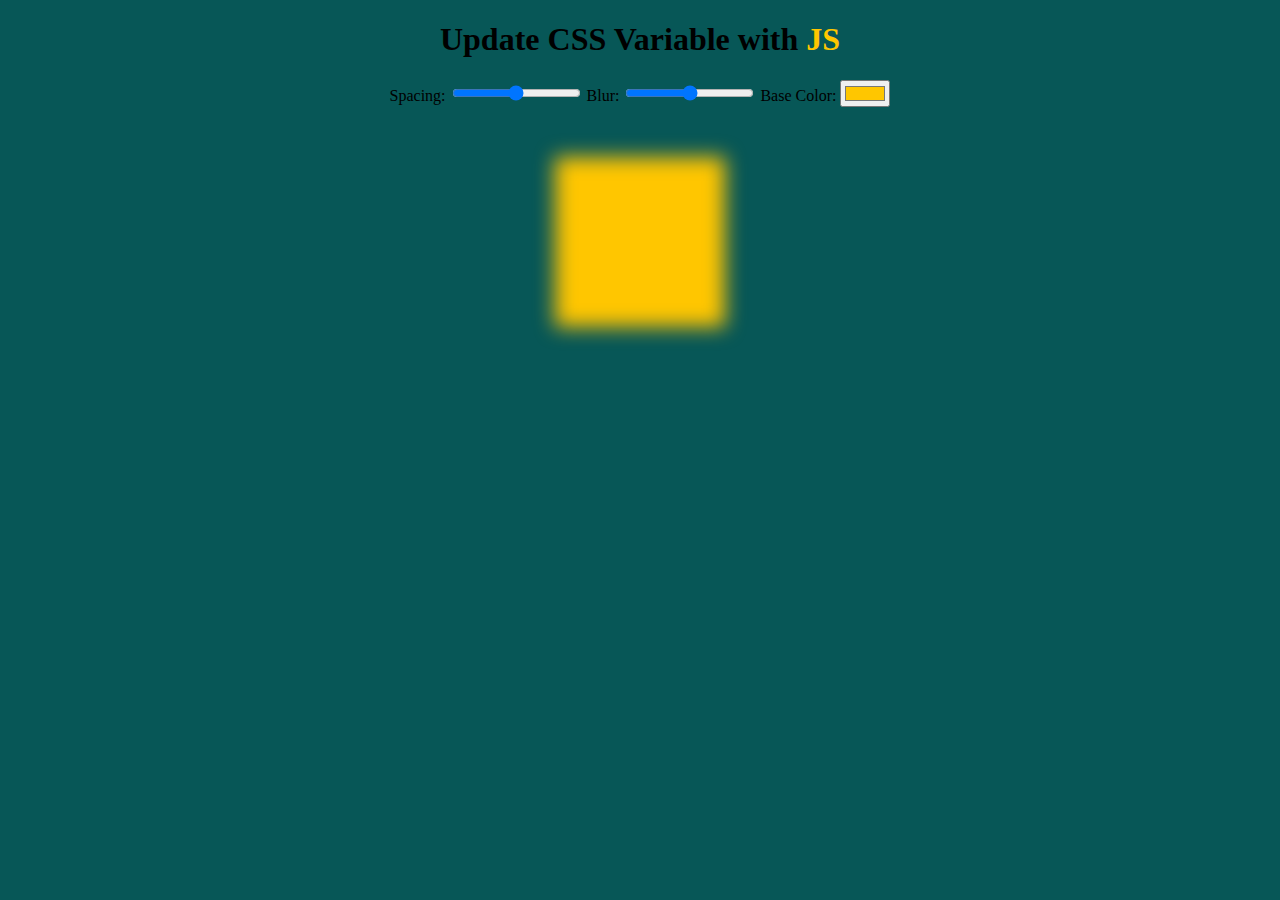
<file: css variables/index.html>
<!DOCTYPE html>
<html lang="en">
<head>
    <meta charset="UTF-8">
    <meta name="viewport" content="width=device-width, initial-scale=1.0">
    <title>CSS Variables</title>
    <link rel="stylesheet" href="styles.css">
</head>
<body>
    <h1>Update CSS Variable with <span class="hl">JS</span></h1>
    <div class="controls">
        <label for="spacing">Spacing:</label>
        <input id="spacing" type="range" name="spacing" min="10" max="20" data-sizing="px">
        <label for="blur">Blur:</label>
        <input type="range" name="blur" id="blur" min="0" max="200" data-sizing="px">
        <label for="base">Base Color:</label>
        <input type="color" name="base" id="base" value="#ffc600">
    </div>
    <div class="img"></div>
</body>
<script src="script.js"></script>
</html>
</file>
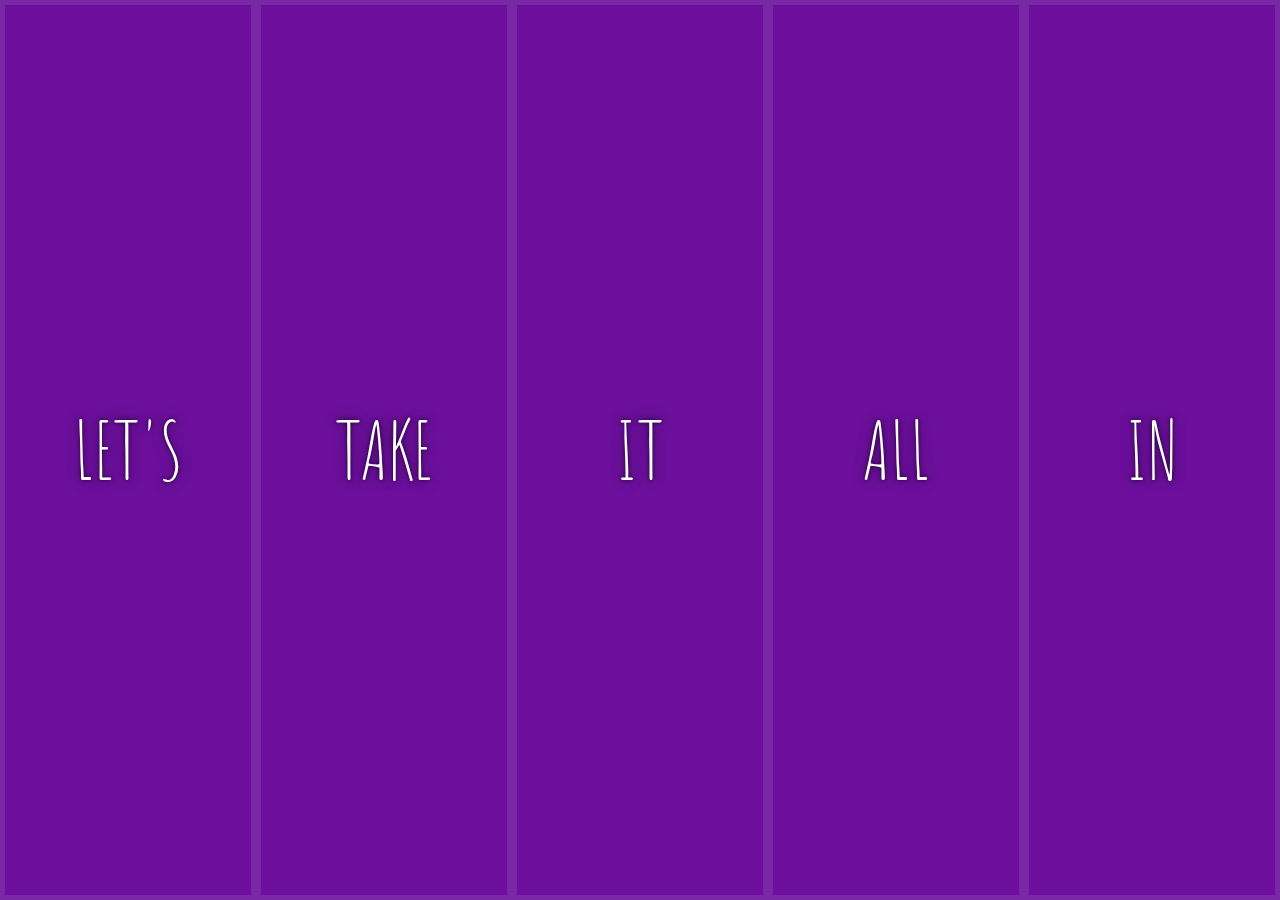
<file: flex panel gallery/index.html>
<!DOCTYPE html>
<html lang="en">

<head>
  <meta charset="UTF-8">
  <title>Flex Panels 💪</title>
  <link href='https://fonts.googleapis.com/css?family=Amatic+SC' rel='stylesheet' type='text/css'>
  <link rel="icon" href="https://fav.farm/🔥" />
  <link rel="stylesheet" href="styles.css">
</head>

<body>
  <div class="panels">
    <div class="panel panel1">
      <p>Hey</p>
      <p>Let's</p>
      <p>Dance</p>
    </div>
    <div class="panel panel2">
      <p>Give</p>
      <p>Take</p>
      <p>Receive</p>
    </div>
    <div class="panel panel3">
      <p>Experience</p>
      <p>It</p>
      <p>Today</p>
    </div>
    <div class="panel panel4">
      <p>Give</p>
      <p>All</p>
      <p>You can</p>
    </div>
    <div class="panel panel5">
      <p>Life</p>
      <p>In</p>
      <p>Motion</p>
    </div>
  </div>
</body>
<script src="script.js"></script>

</html>
</file>
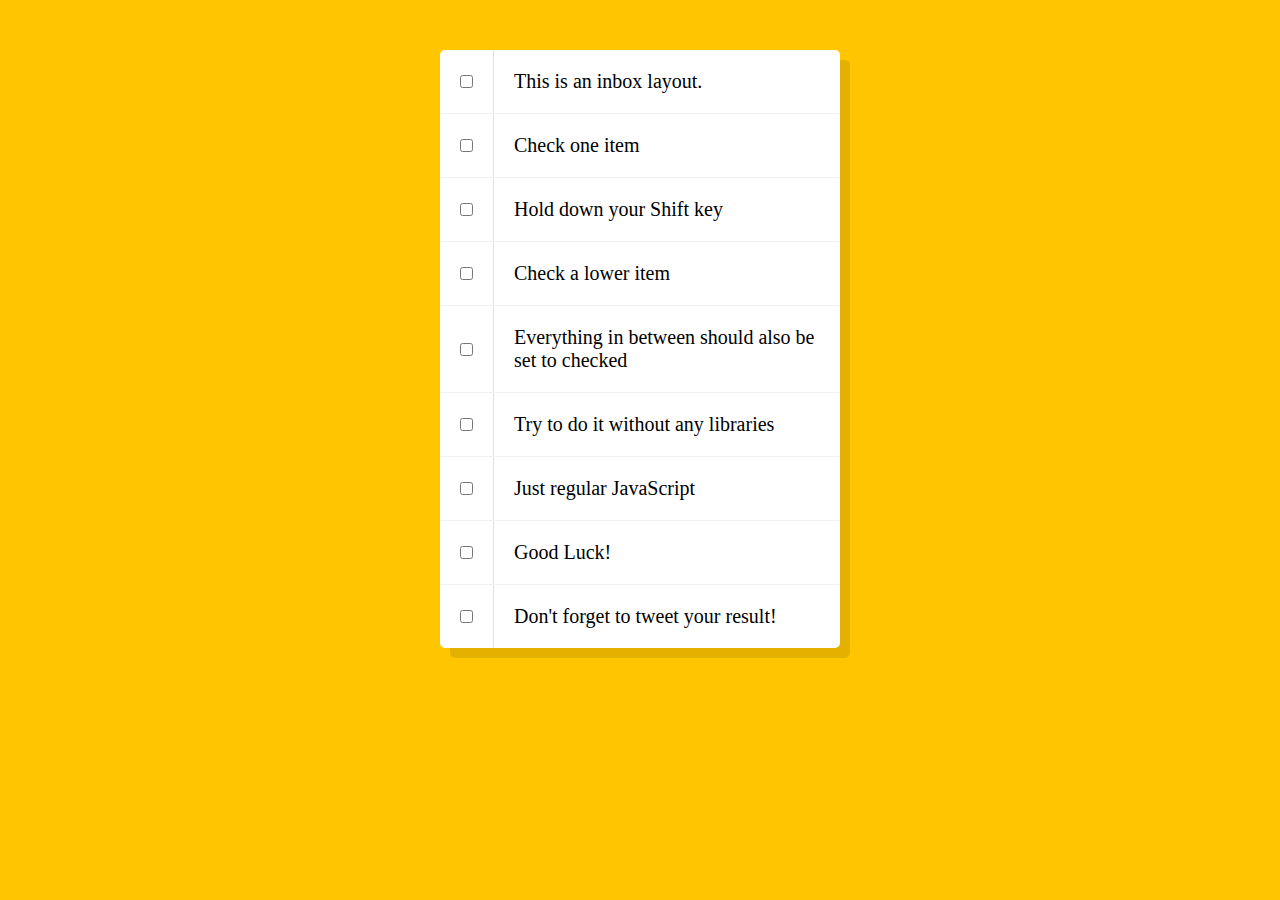
<file: hold shift and check checkboxes/index.html>
<!DOCTYPE html>
<html lang="en">
<head>
  <meta charset="UTF-8">
  <title>Hold Shift to Check Multiple Checkboxes</title>
  <link rel="icon" href="https://fav.farm/🔥" />
</head>
<body>
  <style>

    html {
      font-family: sans-serif;
      background: #ffc600;
    }

    .inbox {
      max-width: 400px;
      margin: 50px auto;
      background: white;
      border-radius: 5px;
      box-shadow: 10px 10px 0 rgba(0,0,0,0.1);
    }

    .item {
      display: flex;
      align-items: center;
      border-bottom: 1px solid #F1F1F1;
    }

    .item:last-child {
      border-bottom: 0;
    }

    input:checked + p {
      background: #F9F9F9;
      text-decoration: line-through;
    }

    input[type="checkbox"] {
      margin: 20px;
    }

    p {
      margin: 0;
      padding: 20px;
      transition: background 0.2s;
      flex: 1;
      font-family:'helvetica neue';
      font-size: 20px;
      font-weight: 200;
      border-left: 1px solid #D1E2FF;
    }
  </style>
   <!--
   The following is a common layout you would see in an email client.

   When a user clicks a checkbox, holds Shift, and then clicks another checkbox a few rows down, all the checkboxes inbetween those two checkboxes should be checked.

  -->
  <div class="inbox">
    <div class="item">
      <input type="checkbox">
      <p>This is an inbox layout.</p>
    </div>
    <div class="item">
      <input type="checkbox">
      <p>Check one item</p>
    </div>
    <div class="item">
      <input type="checkbox">
      <p>Hold down your Shift key</p>
    </div>
    <div class="item">
      <input type="checkbox">
      <p>Check a lower item</p>
    </div>
    <div class="item">
      <input type="checkbox">
      <p>Everything in between should also be set to checked</p>
    </div>
    <div class="item">
      <input type="checkbox">
      <p>Try to do it without any libraries</p>
    </div>
    <div class="item">
      <input type="checkbox">
      <p>Just regular JavaScript</p>
    </div>
    <div class="item">
      <input type="checkbox">
      <p>Good Luck!</p>
    </div>
    <div class="item">
      <input type="checkbox">
      <p>Don't forget to tweet your result!</p>
    </div>
  </div>

<script src="script.js"></script>
</body>
</html>
</file>
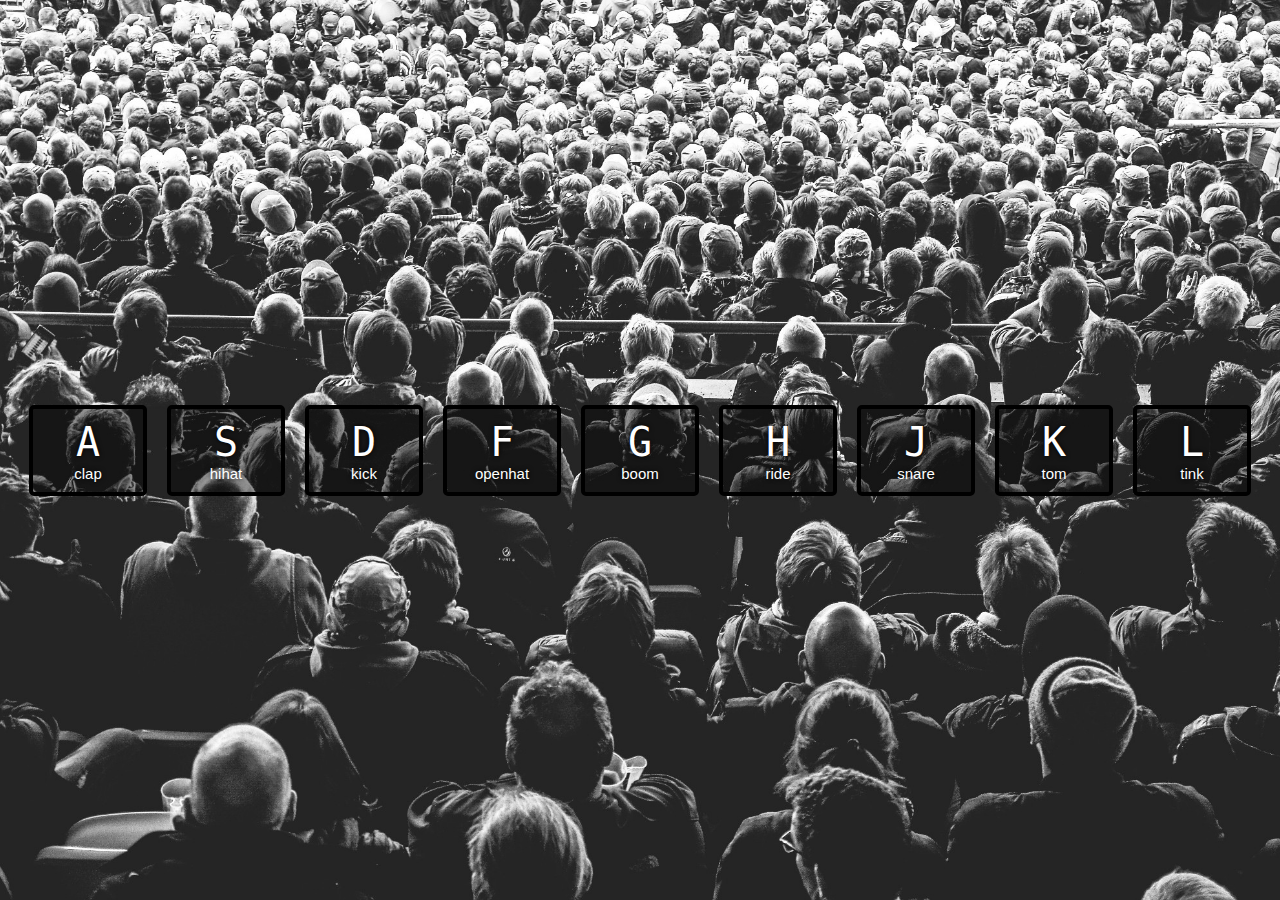
<file: javascriptdrumkit/index.html>
<!DOCTYPE html>
<html lang="en">

<head>
    <meta charset="UTF-8">
    <meta name="viewport" content="width=device-width, initial-scale=1.0">
    <title>Javascirpt Drum Kit</title>
    <link rel="stylesheet" href="styles.css">
</head>

<body>
    <div class="keys">
        <div class="key" data-key="65"><kbd>A</kbd><span class="sounds">clap</span></div>
        <div class="key" data-key="83"><kbd>S</kbd><span class="sounds">hihat</span></div>
        <div class="key" data-key="68"><kbd>D</kbd><span class="sounds">kick</span></div>
        <div class="key" data-key="70"><kbd>F</kbd><span class="sounds">openhat</span></div>
        <div class="key" data-key="71"><kbd>G</kbd><span class="sounds">boom</span></div>
        <div class="key" data-key="72"><kbd>H</kbd><span class="sounds">ride</span></div>
        <div class="key" data-key="74"><kbd>J</kbd><span class="sounds">snare</span></div>
        <div class="key" data-key="75"><kbd>K</kbd><span class="sounds">tom</span></div>
        <div class="key" data-key="76"><kbd>L</kbd><span class="sounds">tink</span></div>
    </div>
    <audio data-key="65" src="./sounds/clap.wav"></audio>
    <audio data-key="83" src="./sounds/hihat.wav"></audio>
    <audio data-key="68" src="./sounds/kick.wav"></audio>
    <audio data-key="70" src="./sounds/openhat.wav"></audio>
    <audio data-key="71" src="./sounds/boom.wav"></audio>
    <audio data-key="72" src="./sounds/ride.wav"></audio>
    <audio data-key="74" src="./sounds/snare.wav"></audio>
    <audio data-key="75" src="./sounds/tom.wav"></audio>
    <audio data-key="76" src="./sounds/tink.wav"></audio>
</body>
<script src="script.js"></script>

</html>
</file>
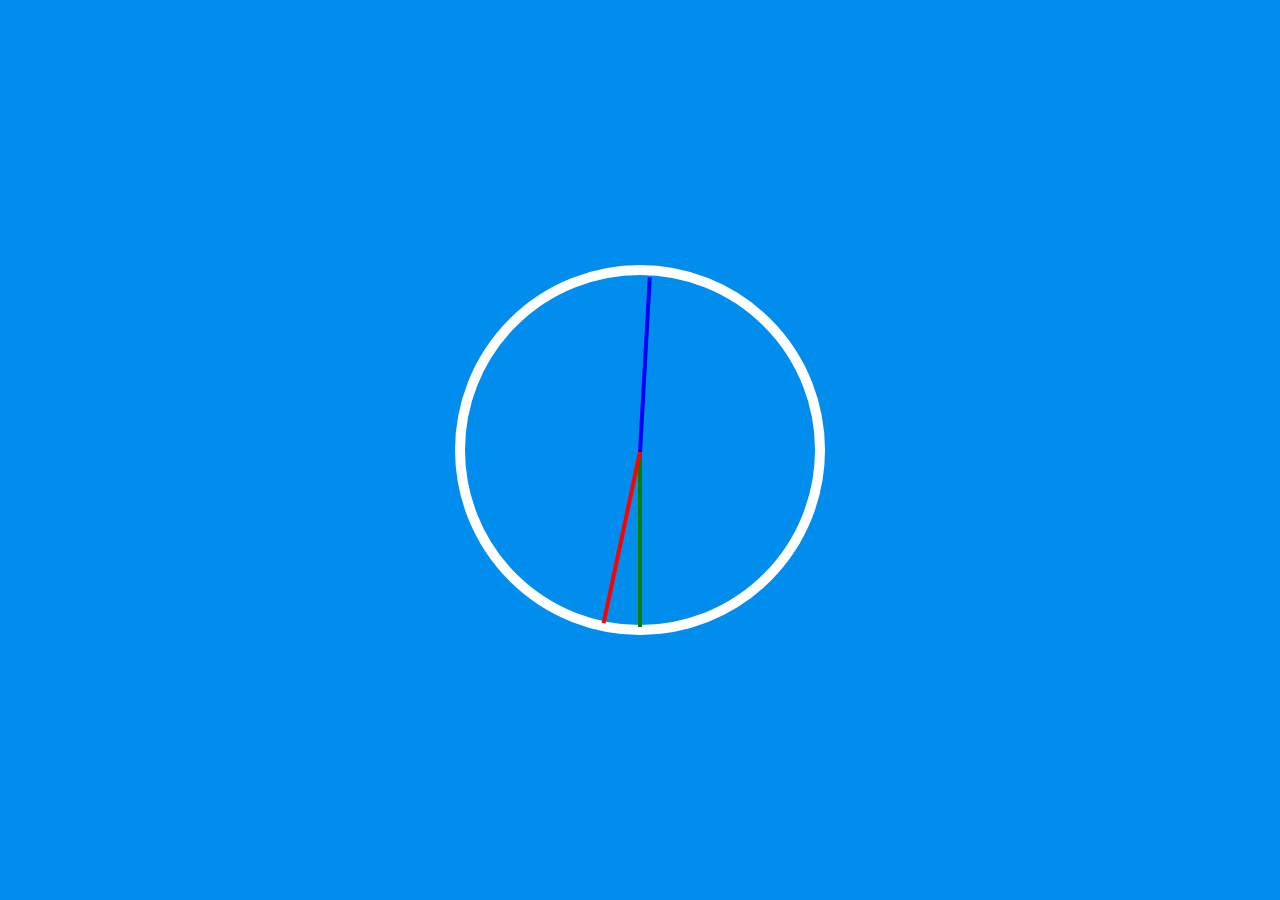
<file: jsclock/index.html>
<!DOCTYPE html>
<html lang="en">

<head>
    <meta charset="UTF-8">
    <meta name="viewport" content="width=device-width, initial-scale=1.0">
    <title>JS Clock</title>
    <link rel="stylesheet" href="styles.css">
</head>

<body>
    <div class="clock">
        <div class="face">
            <div class="hand hour-hand"></div><!-- green -->
            <div class="hand minute-hand"></div><!-- blue -->
            <div class="hand second-hand"></div><!-- red -->
        </div>
    </div>
</body>
<script src="script.js"></script>

</html>
</file>
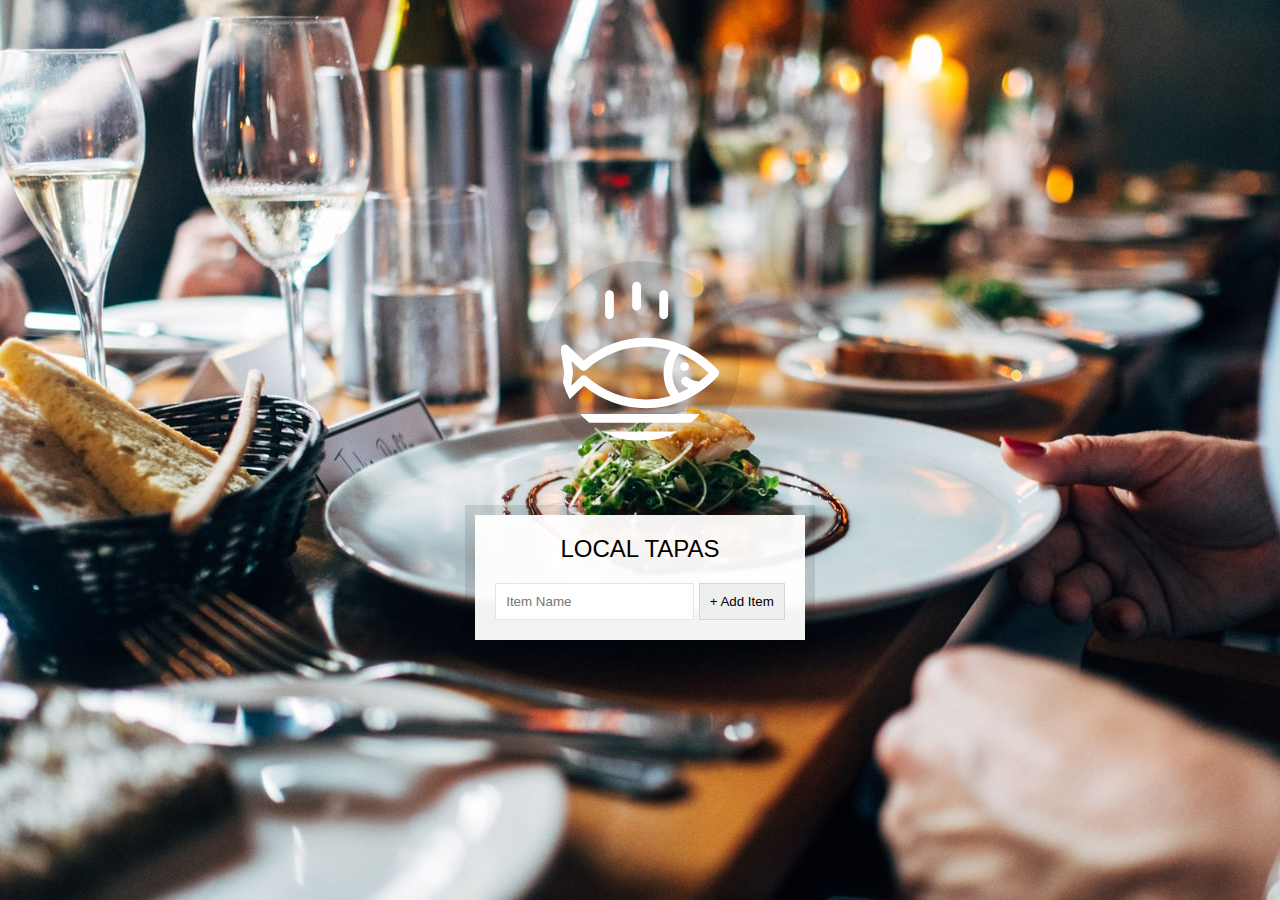
<file: localstorage/index.html>
<!DOCTYPE html>
<html lang="en">
<head>
  <meta charset="UTF-8">
  <title>LocalStorage</title>
  <link rel="stylesheet" href="style.css">
  <link rel="icon" href="https://fav.farm/✅" />
</head>
<body>
  <!--
      Fish SVG Cred:
      https://thenounproject.com/search/?q=fish&i=589236
   -->

   <svg xmlns="http://www.w3.org/2000/svg" xmlns:xlink="http://www.w3.org/1999/xlink" version="1.1" x="0px" y="0px" viewBox="0 0 512 512" enable-background="new 0 0 512 512" xml:space="preserve"><g><path d="M495.9,425.3H16.1c-5.2,0-10.1,2.9-12.5,7.6c-2.4,4.7-2.1,10.3,0.9,14.6l39,56.4c2.6,3.8,7,6.1,11.6,6.1h401.7   c4.6,0,9-2.3,11.6-6.1l39-56.4c3-4.3,3.3-9.9,0.9-14.6C506,428.2,501.1,425.3,495.9,425.3z M449.4,481.8H62.6L43,453.6H469   L449.4,481.8z"/><path d="M158.3,122c7.8,0,14.1-6.3,14.1-14.1V43.4c0-7.8-6.3-14.1-14.1-14.1c-7.8,0-14.1,6.3-14.1,14.1v64.5   C144.2,115.7,150.5,122,158.3,122z"/><path d="M245.1,94.7c7.8,0,14.1-6.3,14.1-14.1V16.1c0-7.8-6.3-14.1-14.1-14.1C237.3,2,231,8.3,231,16.1v64.5   C231,88.4,237.3,94.7,245.1,94.7z"/><path d="M331.9,122c7.8,0,14.1-6.3,14.1-14.1V43.4c0-7.8-6.3-14.1-14.1-14.1s-14.1,6.3-14.1,14.1v64.5   C317.8,115.7,324.1,122,331.9,122z"/><path d="M9.6,385.2c5.3,2.8,11.8,1.9,16.2-2.2l50.6-47.7c56.7,46.5,126.6,71.9,198.3,71.9c0,0,0,0,0,0   c87.5,0,169.7-36.6,231.4-103.2c5-5.4,5-13.8,0-19.2c-61.8-66.5-144-103.2-231.4-103.2c-72,0-142.2,25.6-199,72.5l-50-47.1   c-4.4-4.1-10.9-5-16.2-2.2c-5.3,2.8-8.3,8.7-7.4,14.6l11.6,75L2.2,370.6C1.3,376.5,4.2,382.4,9.6,385.2z M380.9,230.8   c34.9,14.3,67.2,35.7,95.3,63.6c-10.1,10-20.8,19.2-31.9,27.5c-22.4-3.3-29.6-8.8-30.7-9.7c-4-5.7-11.8-7.7-18.1-4.4   c-6.9,3.6-9.5,12.2-5.9,19.1c1.9,3.5,7.3,10.3,22.4,16c-10.1,5.7-20.5,10.7-31.1,15.1C352.4,320.2,352.4,268.6,380.9,230.8z    M36.3,255.6l29.4,27.7c5.3,5,13.6,5.1,19.1,0.3c53.2-47.6,120.7-73.7,190-73.7c26.9,0,53.2,3.9,78.5,11.3   c-29.3,44.6-29.3,102,0,146.6c-25.3,7.4-51.6,11.3-78.5,11.3c-69,0-136.3-26-189.4-73.2c-2.7-2.4-13.4-6.3-19.1,0.3l-30.1,28.3   l5.7-40C42.2,293,36.3,255.6,36.3,255.6z"/><circle cx="398.8" cy="273.8" r="14.1"/></g></svg>

  <div class="wrapper">
    <h2>LOCAL TAPAS</h2>
    <p></p>
    <ul class="plates">
      <li>Loading Tapas...</li>
    </ul>
    <form class="add-items">
      <input type="text" name="item" placeholder="Item Name" required>
      <input type="submit" value="+ Add Item">
    </form>
  </div>

<script>
  const addItems = document.querySelector('.add-items');
  const itemsList = document.querySelector('.plates');
  const items = JSON.parse(localStorage.getItem('items')) || [];

  function addItem(e) {
    e.preventDefault();
    const text = (this.querySelector('[name=item]')).value;
    const item = {
      text,
      done: false
    };

    items.push(item);
    populateList(items, itemsList);
    localStorage.setItem('items', JSON.stringify(items));
    this.reset();
  }

  function populateList(plates = [], platesList) {
    platesList.innerHTML = plates.map((plate, i) => {
      return `
        <li>
          <input type="checkbox" data-index=${i} id="item${i}" ${plate.done ? 'checked' : ''} />
          <label for="item${i}">${plate.text}</label>
        </li>
      `;
    }).join('');
  }

  function toggleDone(e) {
    if (!e.target.matches('input')) return; // skip this unless it's an input
    const el = e.target;
    const index = el.dataset.index;
    items[index].done = !items[index].done;
    localStorage.setItem('items', JSON.stringify(items));
    populateList(items, itemsList);
  }

  addItems.addEventListener('submit', addItem);
  itemsList.addEventListener('click', toggleDone);

  populateList(items, itemsList);

</script>


</body>
</html>
</file>
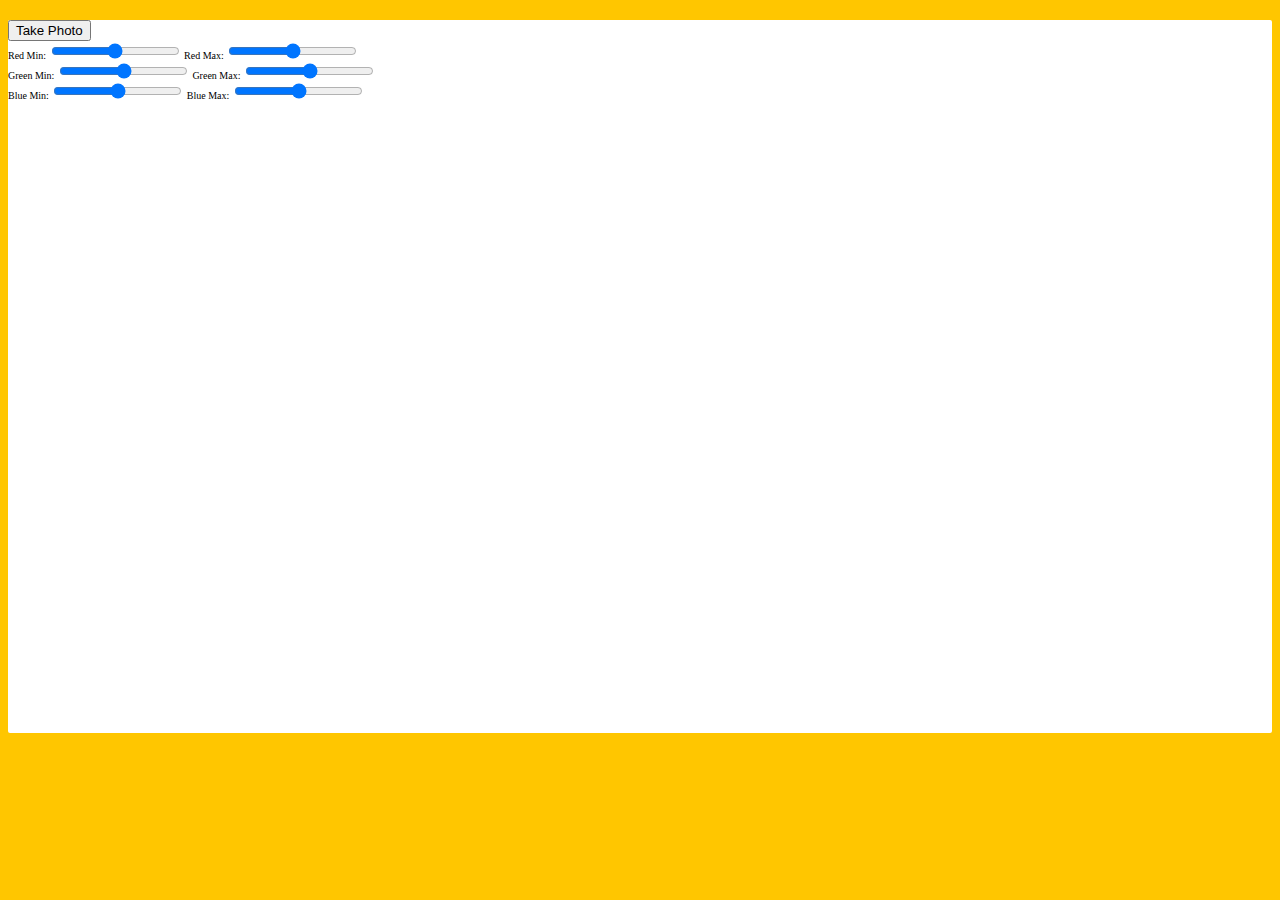
<file: playing with webcam/index.html>
<!DOCTYPE html>
<html lang="en">
<head>
  <meta charset="UTF-8">
  <title>Get User Media Code Along!</title>
  <link rel="stylesheet" href="style.css">
  <link rel="icon" href="https://fav.farm/🔥" />
</head>
<body>

  <div class="photobooth">
    <div class="controls">
      <button onClick="takePhoto()">Take Photo</button>
      <div class="rgb">
        <label for="rmin">Red Min:</label>
        <input type="range" min=0 max=255 name="rmin">
        <label for="rmax">Red Max:</label>
        <input type="range" min=0 max=255 name="rmax">

        <br>

        <label for="gmin">Green Min:</label>
        <input type="range" min=0 max=255 name="gmin">
        <label for="gmax">Green Max:</label>
        <input type="range" min=0 max=255 name="gmax">

        <br>

        <label for="bmin">Blue Min:</label>
        <input type="range" min=0 max=255 name="bmin">
        <label for="bmax">Blue Max:</label>
        <input type="range" min=0 max=255 name="bmax">
      </div>
    </div>

    <canvas class="photo"></canvas>
    <video class="player"></video>
    <div class="strip"></div>
  </div>

  <audio class="snap" src="./snap.mp3" hidden></audio>

  <script src="scripts.js"></script>

</body>
</html>
</file>
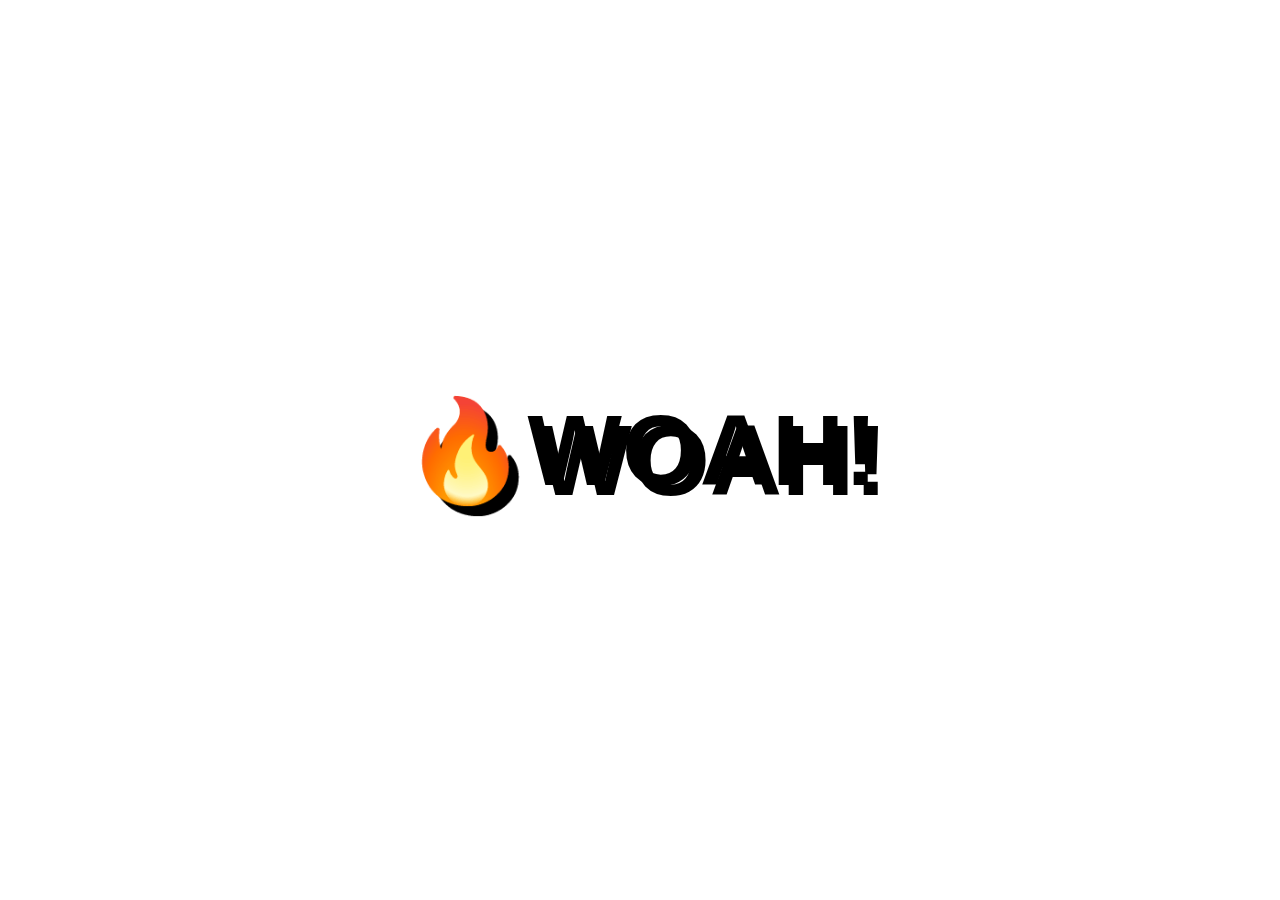
<file: shadow mouse move/index.html>
<!DOCTYPE html>
<html lang="en">
  <head>
    <meta charset="UTF-8" />
    <title>Mouse Shadow</title>
    <link rel="icon" href="https://fav.farm/🔥" />
  </head>
  <body>
    <div class="hero">
      <h1 contenteditable>🔥WOAH!</h1>
    </div>

    <style>
      html {
        color: black;
        font-family: sans-serif;
      }

      body {
        margin: 0;
      }

      .hero {
        min-height: 100vh;
        display: flex;
        justify-content: center;
        align-items: center;
        color: black;
      }

      h1 {
        text-shadow: 10px 10px 0 rgba(0, 0, 0, 1);
        font-size: 100px;
      }
    </style>

    <script>
      const hero = document.querySelector(".hero");
      const text = document.querySelector("h1");
      const walk = 100;
      function shadow(e) {
        // console.log(e);
        // const width=hero.offsetWidth;
        // const height=hero.offsetHeight;
        //another way of writing the above 🔽
        const { offsetWidth: width, offsetHeight: height } = hero;
        let { offsetX: x, offsetY: y } = e;
        if (this !== e.target) {
          x = x + e.target.offsetLeft;
          y = y + e.target.offsetTop;
        }
        // console.log(x, y);
        const xWalk = Math.round((x / width) * walk) - walk / 2;
        const yWalk = Math.round((y / width) * walk) - walk / 2;
        // console.log(xWalk, yWalk);
        text.style.textShadow = `
        ${xWalk}px ${yWalk}px 0 rgba(255,0,255,0.7),
        ${xWalk * -1}px ${yWalk}px 0 rgba(0,255,255,0.7),
        ${xWalk}px ${yWalk * -1}px 0 rgba(0,255,0,0.7),
        ${xWalk * -1}px ${yWalk * -1}px 0 rgba(0,0,255,0.7)
        `;
      }
      hero.addEventListener("mousemove", shadow);
    </script>
  </body>
</html>
</file>
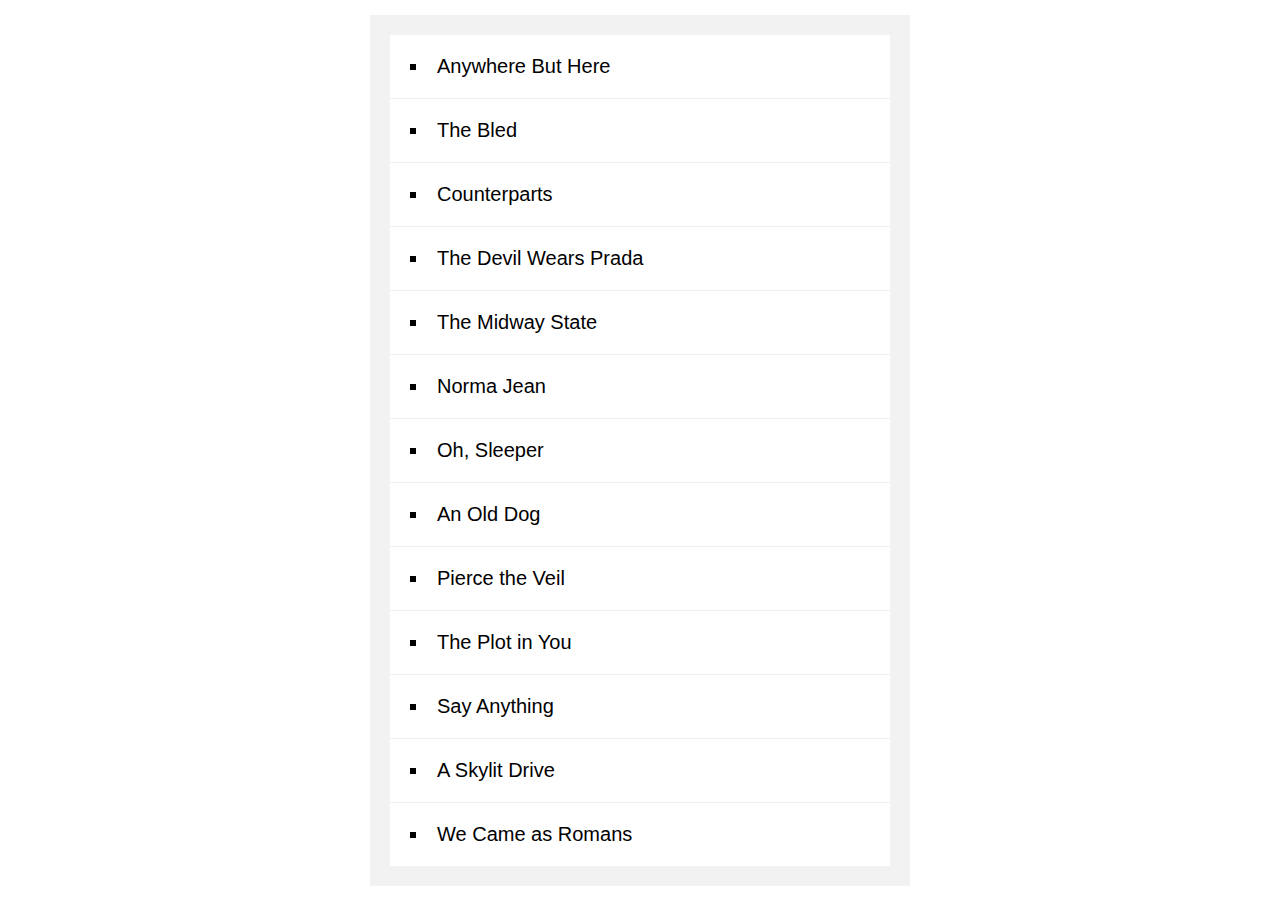
<file: sorting without articles/index.html>
<!DOCTYPE html>
<html lang="en">
  <head>
    <meta charset="UTF-8" />
    <title>Sort Without Articles</title>
    <link rel="icon" href="https://fav.farm/🔥" />
  </head>
  <body>
    <style>
      body {
        margin: 0;
        font-family: sans-serif;
        background: url("https://source.unsplash.com/nDqA4d5NL0k/2000x2000");
        background-size: cover;
        display: flex;
        align-items: center;
        min-height: 100vh;
      }

      #bands {
        list-style: inside square;
        font-size: 20px;
        background: white;
        width: 500px;
        margin: auto;
        padding: 0;
        box-shadow: 0 0 0 20px rgba(0, 0, 0, 0.05);
      }

      #bands li {
        border-bottom: 1px solid #efefef;
        padding: 20px;
      }

      #bands li:last-child {
        border-bottom: 0;
      }

      a {
        color: #ffc600;
        text-decoration: none;
      }
    </style>

    <ul id="bands"></ul>

    <script>
      const bands = [
        "The Plot in You",
        "The Devil Wears Prada",
        "Pierce the Veil",
        "Norma Jean",
        "The Bled",
        "Say Anything",
        "The Midway State",
        "We Came as Romans",
        "Counterparts",
        "Oh, Sleeper",
        "A Skylit Drive",
        "Anywhere But Here",
        "An Old Dog",
      ];
      function strip(s) {
        return s.replace(/^(the|an?|a)\s/i, "");
      }
      const sortedBands = bands.sort((a, b) => (strip(a) > strip(b) ? 1 : -1));
      document.querySelector("#bands").innerHTML = sortedBands
        .map((ele) => `<li>${ele}</li>`)
        .join(""); //not using join will lead to some extra commas in lists as toString function is called upon the data that is given to innerHTML
      console.log(sortedBands);
    </script>
  </body>
</html>
</file>
<file: css variables/styles.css>
:root{
    --base:#ffc600;
    --spacing:10px;
    --blur:10px
}
.hl{
    color: var(--base);
}
body{
    background-color: rgb(7, 87, 87);
    text-align: center;
}
.controls{
    margin-bottom: 50px;
}
.img{
    height: 150px;
    width: 150px;
    margin: auto;
    padding: var(--spacing);
    background: var(--base);
    filter: blur(var(--blur));
}
</file>
<file: flex panel gallery/styles.css>
html {
    box-sizing: border-box;
    background: #ffc600;
    font-family: 'helvetica neue';
    font-size: 20px;
    font-weight: 200;
}

body {
    margin: 0;
}

*,
*:before,
*:after {
    box-sizing: inherit;
}

.panels {
    min-height: 100vh;
    overflow: hidden;
    display: flex;
}

.panel {
    background: #6B0F9C;
    box-shadow: inset 0 0 0 5px rgba(255, 255, 255, 0.1);
    color: white;
    text-align: center;
    align-items: center;
    /* Safari transitionend event.propertyName === flex */
    /* Chrome + FF transitionend event.propertyName === flex-grow */
    transition:
        font-size 0.7s cubic-bezier(0.61, -0.19, 0.7, -0.11),
        flex 0.7s cubic-bezier(0.61, -0.19, 0.7, -0.11),
        background 0.2s;
    font-size: 20px;
    background-size: cover;
    background-position: center;
    flex: 1;
    justify-content: center;
    align-items: center;
    display: flex;
    flex-direction: column;
}

.panel1 {
    background-image: url(https://source.unsplash.com/gYl-UtwNg_I/1500x1500);
}

.panel2 {
    background-image: url(https://source.unsplash.com/rFKUFzjPYiQ/1500x1500);
}

.panel3 {
    background-image: url(https://images.unsplash.com/photo-1465188162913-8fb5709d6d57?ixlib=rb-0.3.5&q=80&fm=jpg&crop=faces&cs=tinysrgb&w=1500&h=1500&fit=crop&s=967e8a713a4e395260793fc8c802901d);
}

.panel4 {
    background-image: url(https://source.unsplash.com/ITjiVXcwVng/1500x1500);
}

.panel5 {
    background-image: url(https://source.unsplash.com/3MNzGlQM7qs/1500x1500);
}

/* Flex Children */
.panel>* {
    margin: 0;
    width: 100%;
    transition: transform 0.5s;
    flex: 1 0 auto;
    display: flex;
    justify-content: center;
    align-items: center;
}

.panel p {
    text-transform: uppercase;
    font-family: 'Amatic SC', cursive;
    text-shadow: 0 0 4px rgba(0, 0, 0, 0.72), 0 0 14px rgba(0, 0, 0, 0.45);
    font-size: 2em;
}

.panel>*:first-child {
    transform: translateY(-100%);
}

.panel.open-active>*:first-child {
    transform: translateY(0%);
}

.panel>*:last-child {
    transform: translateY(100%);
}

.panel.open-active>*:last-child {
    transform: translateY(0%);
}

.panel p:nth-child(2) {
    font-size: 4em;
}

.panel.open {
    flex: 5;
    font-size: 40px;
}
</file>
<file: javascriptdrumkit/styles.css>
html {
    font-size: 10px;
    background: url('./background.jpg') bottom center;
    background-size: cover;
}

body,
html {
    margin: 0;
    padding: 0;
    font-family: sans-serif;
}

.keys {
    display: flex;
    flex: 1;
    min-height: 100vh;
    align-items: center;
    justify-content: center;
}

.key {
    border: .4rem solid black;
    border-radius: .5rem;
    margin: 1rem;
    font-size: 1.5rem;
    padding: 1rem .5rem;
    transition: all .07s ease;
    width: 10rem;
    text-align: center;
    color: white;
    background: rgba(0, 0, 0, 0.4);
    text-shadow: 0 0 .5rem black;
}

.playing {
    transform: scale(1.1);
    border-color: #ffc600;
    box-shadow: 0 0 1rem #ffc600;
}

kbd {
    display: block;
    font-size: 4rem;
}

.sound {
    font-size: 1.2rem;
    text-transform: uppercase;
    letter-spacing: .1rem;
    color: #ffc600;
}
</file>
<file: jsclock/styles.css>
html {
    background-color: #018ded;
    text-align: center;
}

body {
    display: flex;
    justify-content: center;
    align-items: center;
    flex-direction: row;
    flex-wrap: wrap;
    min-height: 100vh;
    margin: 0;
    width: 100%;
}

.hand {
    position: absolute;
    height: 4px;
    width: 50%;
    background-color: #000;
    top: 50%;
    transform-origin: 100%;
    transform: rotate(90deg);
    transition: 0.05s;
}

.clock {
    width: 350px;
    height: 350px;
    border: 10px solid #fff;
    border-radius: 50%;
    margin: auto;
    position: relative;
    min-width: 300px;
    min-height: 300px;
}

div {
    display: block;
}

.second-hand {
    background-color: red;
}
.minute-hand{
    background-color: blue;
}
.hour-hand{
    background-color: green;
}
</file>
<file: localstorage/style.css>
html {
  box-sizing: border-box;
  background: url("oh-la-la.jpeg") center no-repeat;
  background-size: cover;
  min-height: 100vh;
  display: flex;
  justify-content: center;
  align-items: center;
  text-align: center;
  font-family: Futura, "Trebuchet MS", Arial, sans-serif;
}

*,
*:before,
*:after {
  box-sizing: inherit;
}

svg {
  fill: white;
  background: rgba(0, 0, 0, 0.1);
  padding: 20px;
  border-radius: 50%;
  width: 200px;
  margin-bottom: 50px;
}

.wrapper {
  padding: 20px;
  max-width: 350px;
  background: rgba(255, 255, 255, 0.95);
  box-shadow: 0 0 0 10px rgba(0, 0, 0, 0.1);
}

h2 {
  text-align: center;
  margin: 0;
  font-weight: 200;
}

.plates {
  margin: 0;
  padding: 0;
  text-align: left;
  list-style: none;
}

.plates li {
  border-bottom: 1px solid rgba(0, 0, 0, 0.2);
  padding: 10px 0;
  font-weight: 100;
  display: flex;
}

.plates label {
  flex: 1;
  cursor: pointer;
}

.plates input {
  display: none;
}

.plates input + label:before {
  content: "⬜️";
  margin-right: 10px;
}

.plates input:checked + label:before {
  content: "🌮";
}

.add-items {
  margin-top: 20px;
}

.add-items input {
  padding: 10px;
  outline: 0;
  border: 1px solid rgba(0, 0, 0, 0.1);
}
</file>
<file: playing with webcam/style.css>
html {
  box-sizing: border-box;
}

*, *:before, *:after {
  box-sizing: inherit;
}

html {
  font-size: 10px;
  background: #ffc600;
}

.photobooth {
  background: white;
  max-width: 150rem;
  margin: 2rem auto;
  border-radius: 2px;
}

/*clearfix*/
.photobooth:after {
  content: '';
  display: block;
  clear: both;
}

.photo {
  width: 100%;
  float: left;
}

.player {
  position: absolute;
  top: 20px;
  right: 20px;
  width:200px;
}

/*
  Strip!
*/

.strip {
  padding: 2rem;
}

.strip img {
  width: 100px;
  overflow-x: scroll;
  padding: 0.8rem 0.8rem 2.5rem 0.8rem;
  box-shadow: 0 0 3px rgba(0,0,0,0.2);
  background: white;
}

.strip a:nth-child(5n+1) img { transform: rotate(10deg); }
.strip a:nth-child(5n+2) img { transform: rotate(-2deg); }
.strip a:nth-child(5n+3) img { transform: rotate(8deg); }
.strip a:nth-child(5n+4) img { transform: rotate(-11deg); }
.strip a:nth-child(5n+5) img { transform: rotate(12deg); }
</file>
